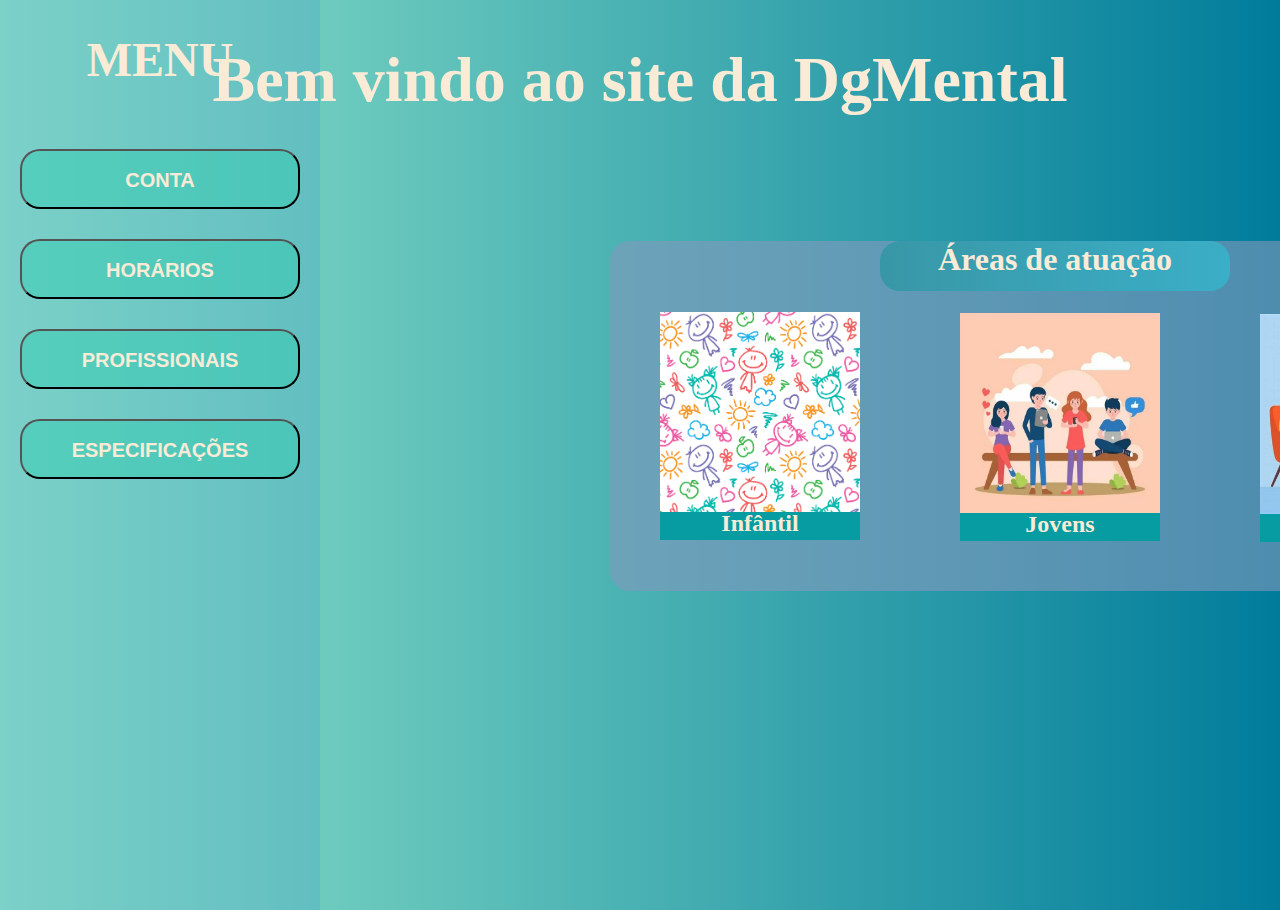
<file: index.html>
<!DOCTYPE html>
<html lang="pt-br">
<head>
    <meta charset="UTF-8">
    <meta name="viewport" content="width=device-width, initial-scale=1.0">
    <title>DgMental</title>
    <link rel="stylesheet" href="style_1.css">
</head>
<body>
    <h1 id="dgm">Bem vindo ao site da DgMental</h1>
    <div class="area">
        <h1>MENU</h1>
            <div class="area_2">
                <a href="Conta.html"><button><h2>CONTA</h2></button></a>
                <a href="HORARIOS.html"><button><h2>HORÁRIOS</h2></button></a>
                <a href="PROFISSIONAIS.html"><button><h2>PROFISSIONAIS</h2></button></a>
                <a href="ESPECIFICACOES.html"><button><h2>ESPECIFICAÇÕES</h2></button></a>
            </div>
        <div class="question">
                <h1 id="areas">Áreas de atuação</h1>
                <img src="IMG/Infântil.jpeg" alt="" id="imagem_1">
                <h4 id="Infantil">Infântil</h4>
                <img src="IMG/Jovens.JPEG" alt="" id="imagem_2">
                <h4 id="Jovens">Jovens</h4>
                <img src="IMG/Adulto.jpeg" alt="" id="imagem_3">
                <h4 id="Adulto">Adultos</h4>
    </div>
    </div>
    <div class="ia">
        <img src="IMG/inter_ia.png" alt="interface da IA" id="inter">
        <p id="p1">Olá, sou a PrincIA, caso queira realizar <br>um de nossos questionarios clique na <br>imagem que indica a sua faixa etaria.</p>
        <p id="p2">Caso tenha alguma duvuda, digite na<br>área a baixo e á responderei.</p>
        <input type="text" id="men">
    </div>
    
</body>
</html>
</file>
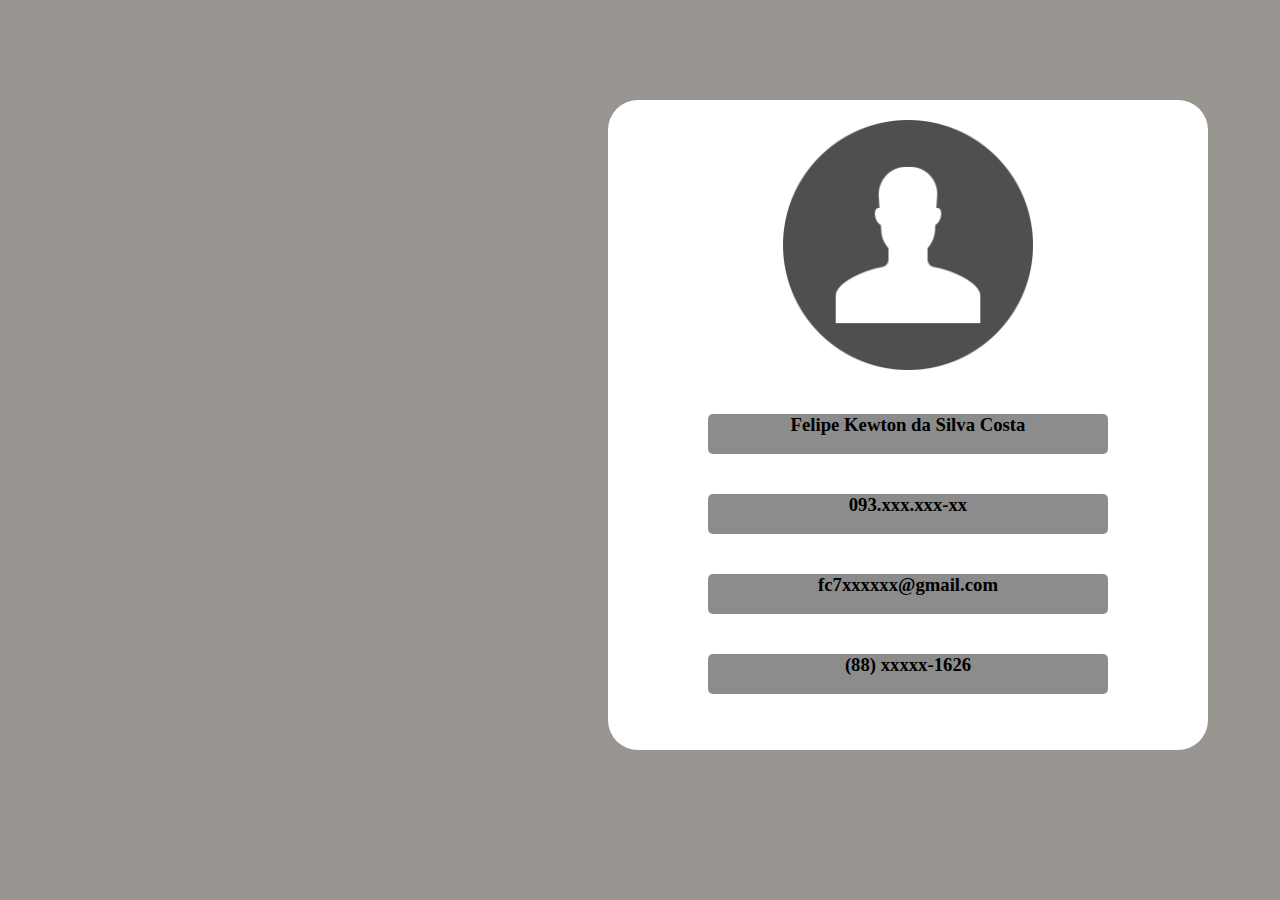
<file: Conta.html>
<!DOCTYPE html>
<html lang="pt-br">
<head>
    <meta charset="UTF-8">
    <meta name="viewport" content="width=device-width, initial-scale=1.0">
    <title>DgMental</title>
    <style>
        body{
            background-color: rgb(153, 150, 146);
            align-items: center;
        }
        img{
            height: 250px;
            width: 250px;
            margin-top: 20px;
            margin-left: 175px;
        }
        .area{
            height: 650px;
            width: 600px;
            background-color: #ffffff;
            margin-left: 600px;
            margin-top: 100px;
            border-radius: 30px;
            align-items: center;
        }
        #nome{
            height: 40px;
            width: 400px;
            background-color: #8c8c8c;
            border-radius: 5px;
            margin-left: 100px;
            margin-top: 40px;
            text-align: center;
        }
        #cpf{
            height: 40px;
            width: 400px;
            background-color: #8c8c8c;
            border-radius: 5px;
            margin-left: 100px;
            margin-top: 40px;
            text-align: center;
        }
        #mail{
            height: 40px;
            width: 400px;
            background-color: #8c8c8c;
            border-radius: 5px;
            margin-left: 100px;
            margin-top: 40px;
            text-align: center;
        }
        #number{
            height: 40px;
            width: 400px;
            background-color: #8c8c8c;
            border-radius: 5px;
            margin-left: 100px;
            margin-top: 40px;
            text-align: center;
        }
    </style>
</head>
<body>
    <div class="area">
        <img src="IMG/interface_perfil.png" alt="">
            <h3 id="nome">Felipe Kewton da Silva Costa</h3>
            <h3 id="cpf">093.xxx.xxx-xx</h3>
            <h3 id="mail">fc7xxxxxx@gmail.com</h3>
            <h3 id="number">(88) xxxxx-1626</h3>
    </div>
    
</body>
</html>
</file>
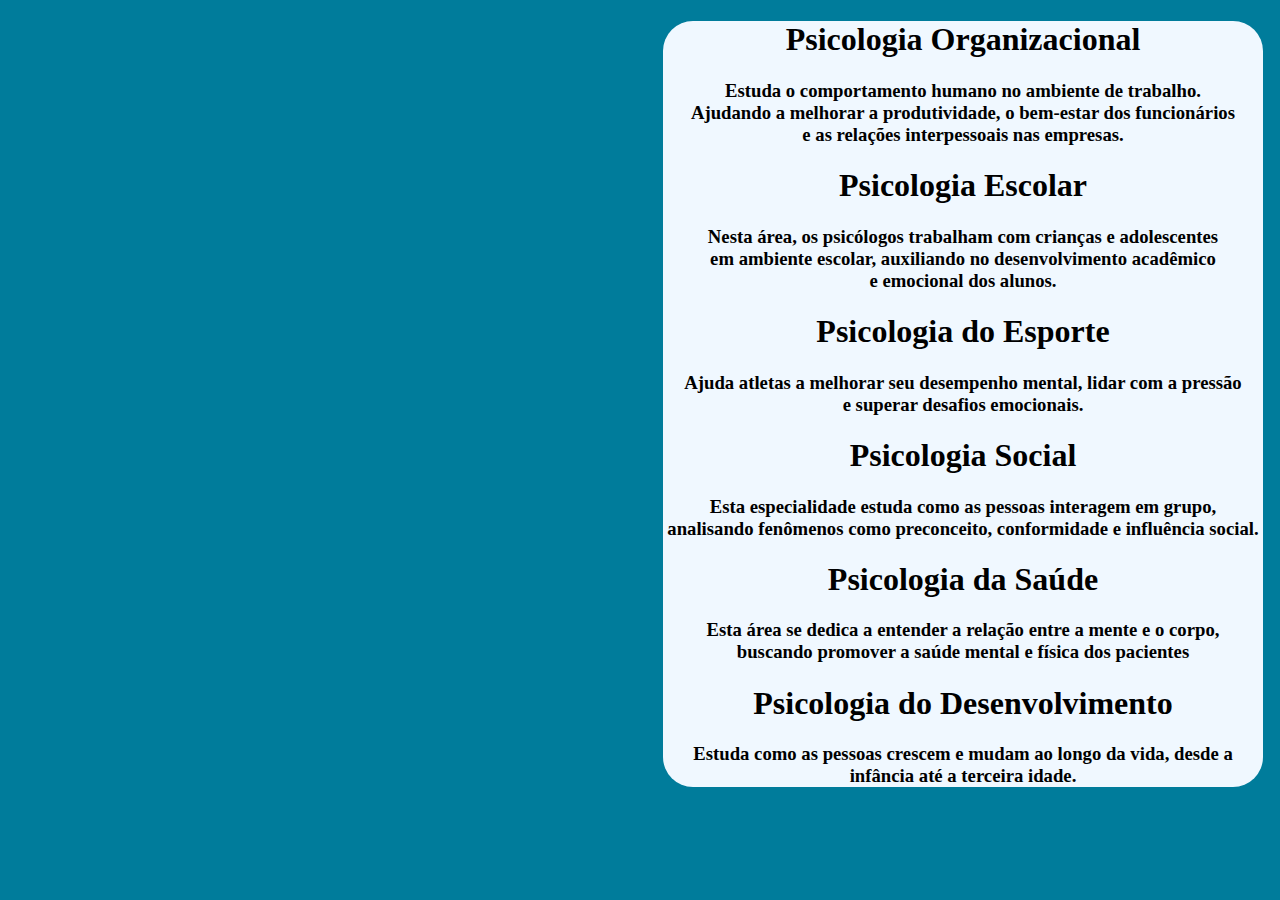
<file: ESPECIFICACOES.html>
<!DOCTYPE html>
<html lang="pt-br">
<head>
    <meta charset="UTF-8">
    <meta name="viewport" content="width=device-width, initial-scale=1.0">
    <title>DgMental</title>
    <style>
        body {
            background-color: #007c9b;
        }
        .espes {
            height: auto;
            width: 600px;
            background-color: aliceblue;
            align-items: center;
            text-align: center;
            border-radius: 30px;
            margin-left: 655px;
        }
        h1 {
            font-size: xx-large;
        }
    </style>
</head>
<body>
    <div class="espes">
        <h1>Psicologia Organizacional</h1>
        <h3>Estuda o comportamento humano no ambiente de trabalho. <br>Ajudando a melhorar a produtividade, o bem-estar dos funcionários <br>e as relações interpessoais nas empresas.</h3>
        <h1>Psicologia Escolar</h1>
        <h3>Nesta área, os psicólogos trabalham com crianças e adolescentes <br>em ambiente escolar, auxiliando no desenvolvimento acadêmico <br>e emocional dos alunos.</h3>
        <h1>Psicologia do Esporte</h1>
        <h3>Ajuda atletas a melhorar seu desempenho mental, lidar com a pressão <br>e superar desafios emocionais.</h3>
        <h1>Psicologia Social</h1>
        <h3>Esta especialidade estuda como as pessoas interagem em grupo, <br>analisando fenômenos como preconceito, conformidade e influência social.</h3>
        <h1>Psicologia da Saúde</h1>
        <h3>Esta área se dedica a entender a relação entre a mente e o corpo, <br>buscando promover a saúde mental e física dos pacientes</h3>
        <h1>Psicologia do Desenvolvimento</h1>
        <h3>Estuda como as pessoas crescem e mudam ao longo da vida, desde a <br>infância até a terceira idade.</h3>
    
    </div>
    
</body>
</html>
</file>
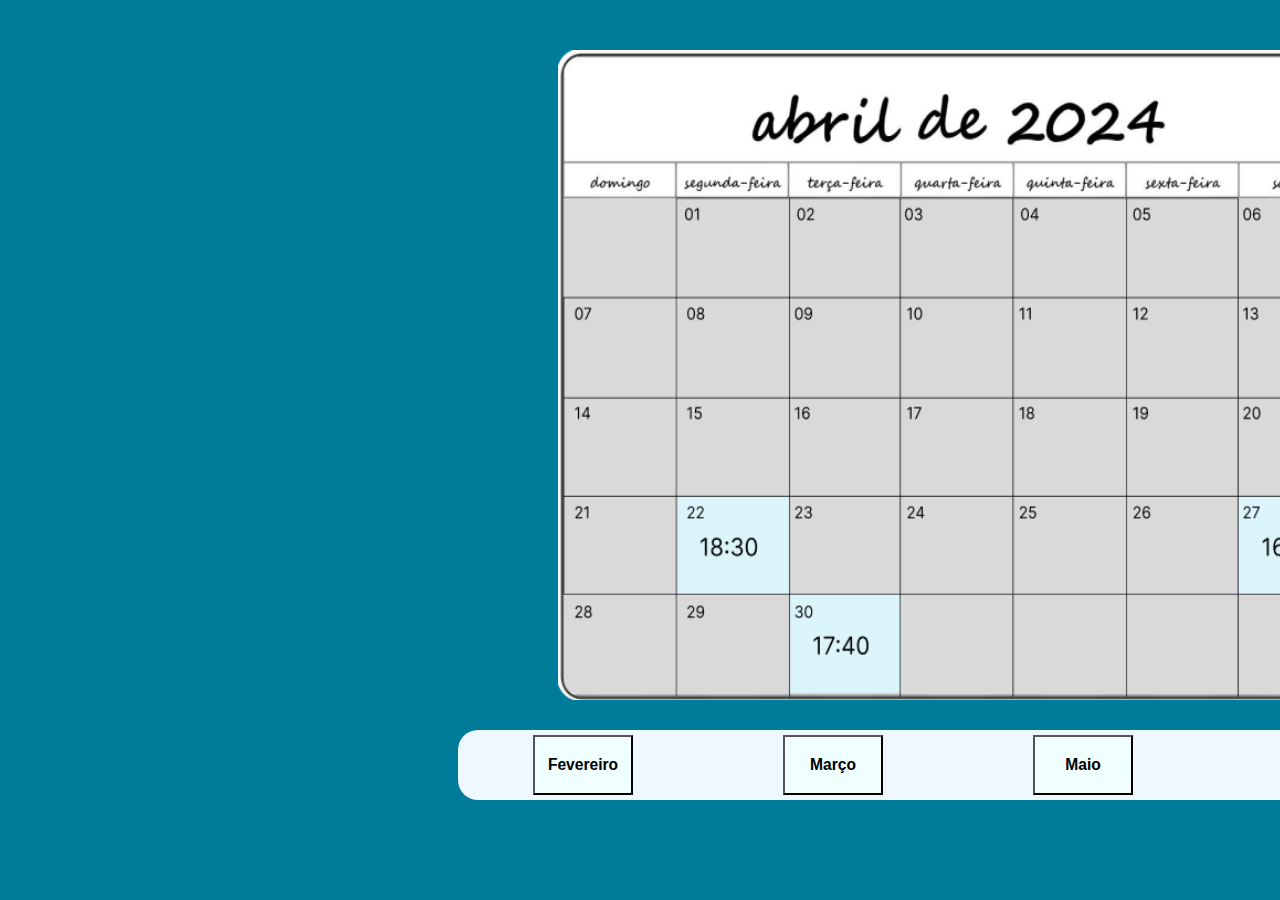
<file: HORARIOS.html>
<!DOCTYPE html>
<html lang="pt-br">
<head>
    <meta charset="UTF-8">
    <meta name="viewport" content="width=device-width, initial-scale=1.0">
    <title>DgMental</title>
    <style>
        body{
            background-color: #007c9b;
        }
        .container{
            height: 650px;
            width: 800px;
            background-color: rgb(185, 206, 223);
            border-radius: 30px;
            margin-top: 50px;
            margin-left: 550px;
        }
        img{
            height: 650px;
            width: 800px;
        }
        .meses {
            height: 70px;
            width: 1000px;
            background-color: aliceblue;
            display: flex;
            flex-direction: row;
            border-radius: 20px;
            align-items: center;
            margin-top: 30px;
            margin-left: 450px;
        }
        #fev {height: 60px; width: 100px; background-color: azure; margin-left: 75px;}
        #mar {height: 60px; width: 100px; background-color: azure; margin-left: 150px;}
        #mai {height: 60px; width: 100px; background-color: azure; margin-left: 150px;}
        #jun {height: 60px; width: 100px; background-color: azure; margin-left: 150px;}
        
    </style>
</head>
<body>
    <div class="container">
        <img src="IMG/Calendario_Abril_2024-Figma.png" alt="">
    </div>
    <div class="meses">
        <button id="fev"><h3>Fevereiro</h3></button>
        <button id="mar"><h3>Março</h3></button>
        <button id="mai"><h3>Maio</h3></button>
        <button id="jun"><h3>Junho</h3></button>
    </div>

    
</body>
</html>
</file>
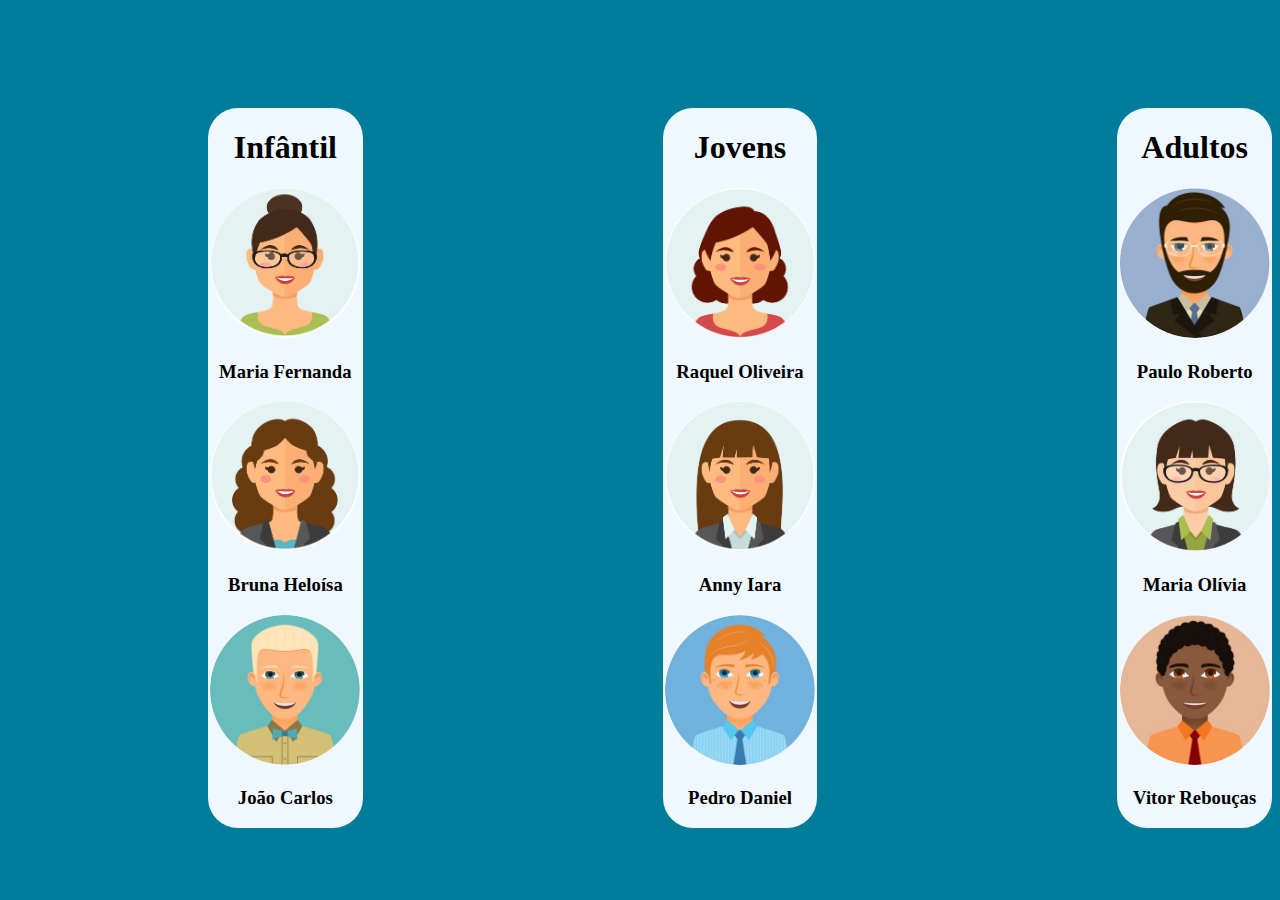
<file: PROFISSIONAIS.html>
<!DOCTYPE html>
<html lang="pt-br">
<head>
    <meta charset="UTF-8">
    <meta name="viewport" content="width=device-width, initial-scale=1.0">
    <title>DgMental</title>
    <style>
        body {
            background-color: #007c9b;
        }
        h1 {
            font-size: xx-large;
        }
        .area_pro {
            height: auto;
            width: auto;
            display: flex;
            flex-direction: row;
        }
        #infant {
            height: auto;
            width: 300px;
            background-color: aliceblue;
            border-radius: 30px;
            align-items: center;
            text-align: center;
            margin-top: 100px;
            margin-left: 200px;
        }
        #joven {
            height: auto;
            width: 300px;
            background-color: aliceblue;
            border-radius: 30px;
            align-items: center;
            text-align: center;
            margin-top: 100px;
            margin-left: 300px;
        }
        #adult {
            height: auto;
            width: 300px;
            background-color: aliceblue;
            border-radius: 30px;
            align-items: center;
            text-align: center;
            margin-top: 100px;
            margin-left: 300px;
        }
        img {
            height: 150px;
            width: 150px;
            border-radius: 50%;
        }

    </style>
</head>
<body>
    <div class="area_pro">
        <div id="infant">
            <h1>Infântil</h1>
            <img src="IMG/pro_1.png" alt="pro_1">
            <h3>Maria Fernanda</h3>
            <img src="IMG/pro_2.png" alt="pro_2">
            <h3>Bruna Heloísa</h3>
            <img src="IMG/pro_3.jpg" alt="pro_3">
            <h3>João Carlos</h3>
        </div>
        <div id="joven">
            <h1>Jovens</h1>
            <img src="IMG/pro_4.png" alt="pro_4">
            <h3>Raquel Oliveira</h3>
            <img src="IMG/pro_5.png" alt="pro_5">
            <h3>Anny Iara</h3>
            <img src="IMG/pro_6.jpg" alt="pro_6">
            <h3>Pedro Daniel</h3>
        </div>
        <div id="adult">
            <h1>Adultos</h1>
            <img src="IMG/pro_7.jpg" alt="pro_7">
            <h3>Paulo Roberto</h3>
            <img src="IMG/pro_8.png" alt="pro_8">
            <h3>Maria Olívia</h3>
            <img src="IMG/pro_9.jpg" alt="pro_9">
            <h3>Vitor Rebouças</h3>
        </div>
    </div>

    
</body>
</html>
</file>
<file: style_1.css>
body {
    background-image: linear-gradient(90deg, rgb(146, 230, 202), #007c9b);
    margin: 0%;
    font-size: xx-large;
}
#dgm{
    text-align: center;
    color: antiquewhite;
}
.area {
    padding: 10px;
    height: 900px;
    width : 300px;
    background-color: rgba(71, 161, 196, 0.295);
    color: antiquewhite; 
    text-align: center;
    font-size: x-large;
    margin-top: -170px;
}    
.area_2 {
    color: antiquewhite;
    height: 200px;
    width : 300px;
}
button {
    background-color: #30ccb279;
    color: antiquewhite;
    height:  60px;
    width : 280px;
    margin-top:  30px;
    border-radius: 20px;
}
.question {
    height: 350px;
    width : 900px;
    background-color: #8598be98;
    color: antiquewhite;
    text-align: center;
    align-items: center;
    margin-top:-100px;
    margin-left:600px;
    border-radius: 20px;
}
#areas {
    height: 50px;
    width: 350px;
    color: antiquewhite;
    text-align: center;
    background-image: linear-gradient(90deg, rgba(0, 146, 146, 0.425), rgba(0, 255, 255, 0.281));
    font-size: xx-large;
    margin-left: 270px;
    border-radius: 20px;
}
#imagem_1 {
    height: 200px;
    width: 200px;
    margin-right: 600px;
}
#Infantil {
    height: 30px;
    width: 200px;
    text-align: center;
    background-color: #069ca1;
    margin-left: 50px;
    margin-top: -8px;
}
#imagem_2 {
    height: 200px;
    width: 200px;
    position: relative;
    top: -74%;
}
#Jovens {
    height: 30px;
    width: 200px;
    text-align: center;
    background-color: #069ca1;
    margin-left: 350px;
    margin-top: -267px;
}
#imagem_3 {
    height: 200px;
    width: 200px;
    position: relative;
    top: -74%;
    margin-left: 600px;
}
#Adulto {
    height: 30px;
    width: 200px;
    text-align: center;
    background-color: #069ca1;
    margin-left: 650px;
    margin-top: -267px;
}
.ia {
    height: 900px;
    width : 300px;
    background-color: aliceblue;
    position:relative;
    margin-top:-900px;
    margin-left: 1500px;
    border-radius: 30px;
}
#inter {
    height: 50px;
    width: 50px;
    border-radius: 50%;
    margin-left: 10px;
    margin-top: 700px;
}
#men {
    height: 30px;
    width: 250px;
    align-items: center;
    margin-left: 7%;
    border-radius: 15px;
}
#p1 {
    height: 95px;
    width: 220px;
    background-color: antiquewhite;
    font-size: small;
    margin-left: 70px;
    margin-top: -80px;
}
#p2 {
    height: 60px;
    width: 220px;
    background-color: antiquewhite;
    font-size: small;
    margin-left: 70px;
    margin-top: -5px;
}
</file>
